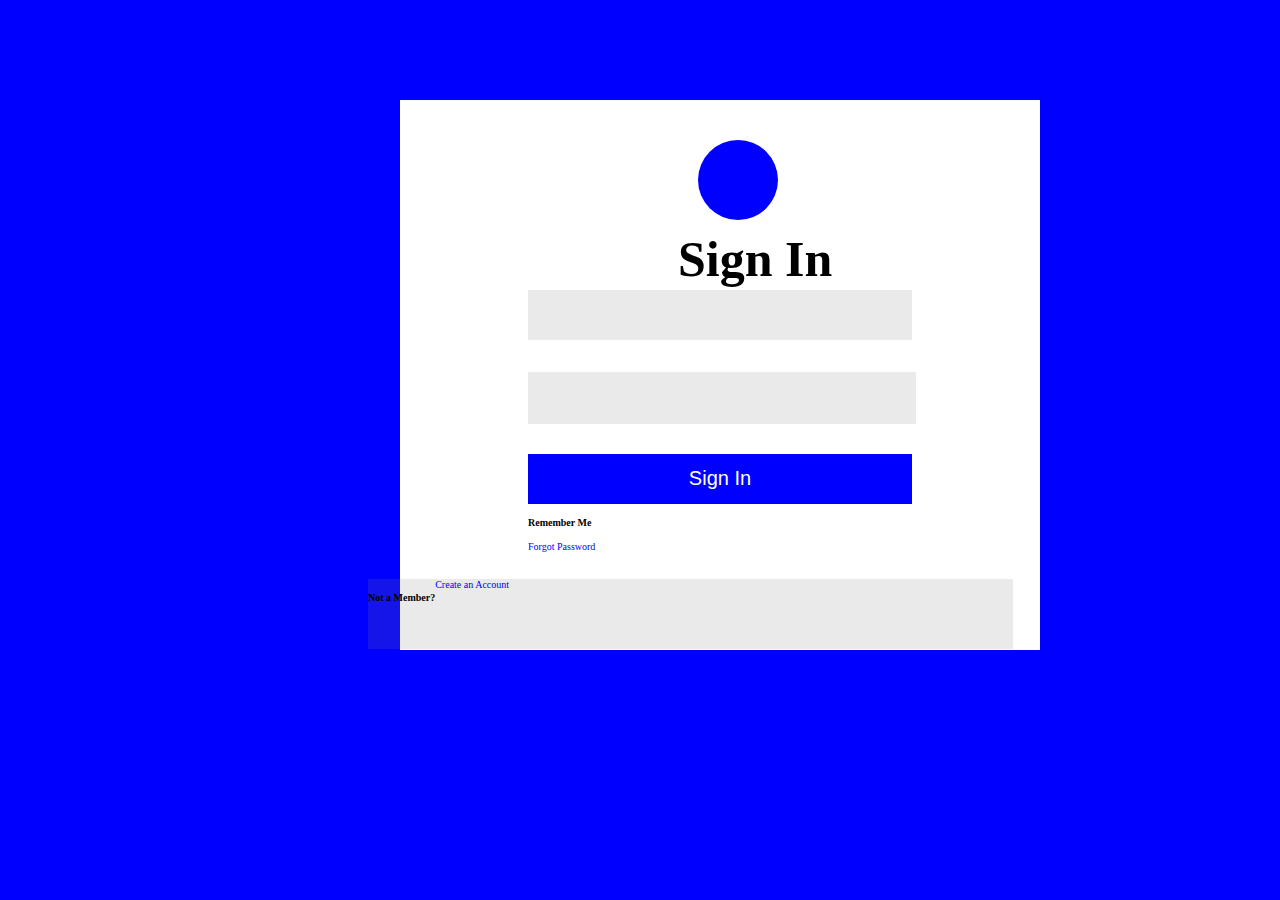
<file: index.html>
<!DOCTYPE html>
<html lang="en">
<head>
    <meta charset="UTF-8">
    <meta http-equiv="X-UA-Compatible" content="IE=edge">
    <meta name="viewport" content="width=device-width, initial-scale=1.0">
    <link rel="stylesheet" href="./style/style.css">
    <title>Log In Form</title>
</head>
<body class="main">
    <script src="./main.js"></script>
</body>
</html>
</file>
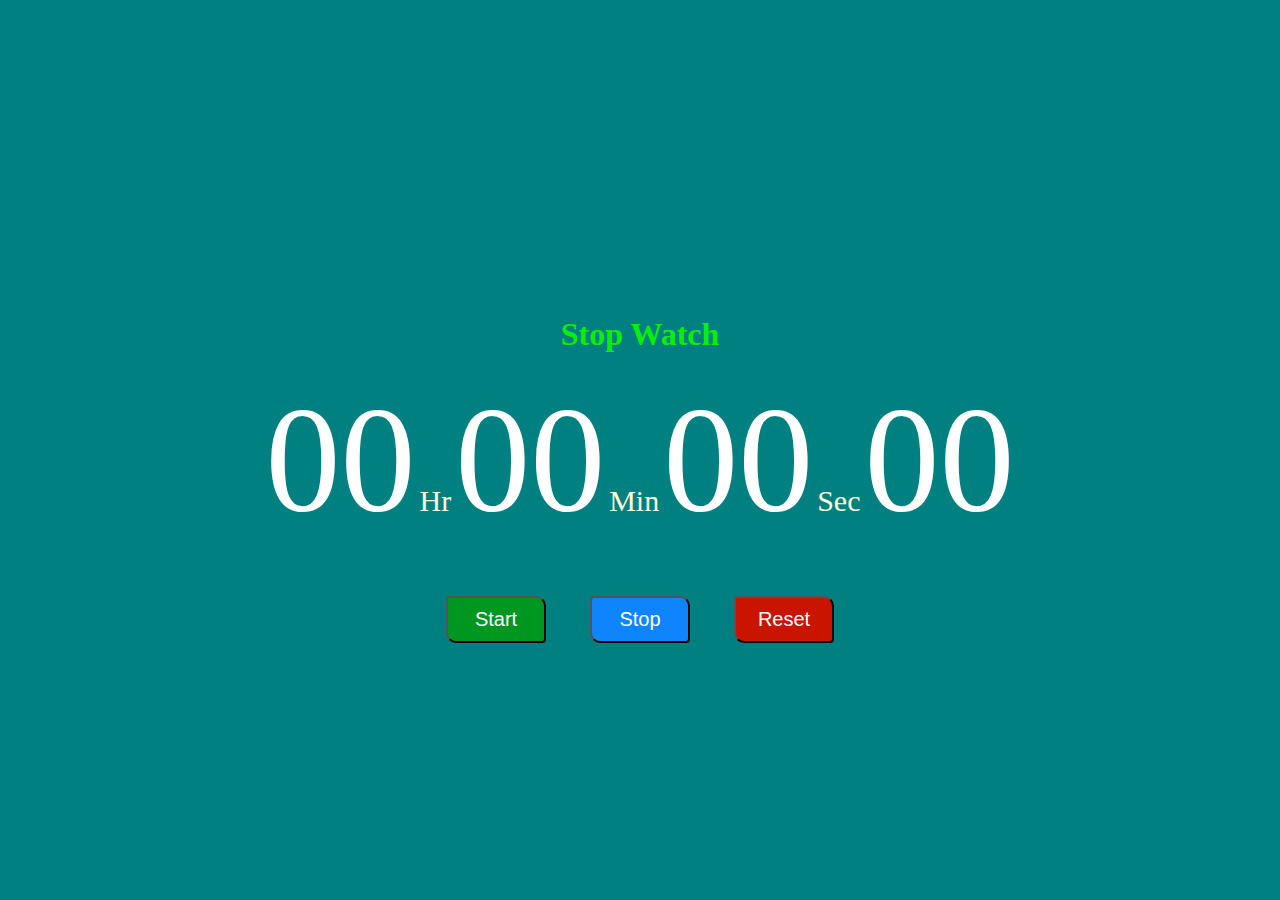
<file: question 1/index.html>
<!DOCTYPE html>
<html lang="en">
  
<head>
    <meta charset="UTF-8">
    <meta http-equiv="X-UA-Compatible" 
          content="IE=edge">
    <meta name="viewport" 
          content="width=device-width, initial-scale=1.0">
    <title>Stopwatch</title>
    <link rel="stylesheet" href="style.css">
</head>
  
<body>
    <div class="container" id="containing">
        <h1> <br>
            Stop Watch</h1>
        <div id="time">
            <span class="digit" id="hr">
              00</span>
            <span class="txt">Hr</span>
            <span class="digit" id="min">
              00</span>
            <span class="txt">Min</span>
            <span class="digit" id="sec">
              00</span>
            <span class="txt">Sec</span>
            <span class="digit" id="count">
              00</span>
        </div>
        <div id="buttons">
            <button class="btn" id="start">
              Start</button>
            <button class="btn" id="stop">
              Stop</button>
            <button class="btn" id="reset">
              Reset</button>
        </div>
    </div>
  
    <script src="./main.js"></script>
</body>
  
</html>
</file>
<file: style/style.css>
html,
    body {
        box-sizing: border-box;
        margin: 0;
        padding: 0;
        background-color: blue;
        font-size: 10px;
    }
</file>
<file: question 1/style.css>
body {
	padding: 0;
	margin: 0;
	font-family: verdana;
}

.container {
	display: flex;
	flex-direction: column;
	justify-content: center;
	align-items: center;
	width: 100%;
	height: 100vh;
	background-color: teal;
}

h1 {
	color: rgb(10, 238, 10);
	text-align: center;
}

.digit {
	font-size: 150px;
	color: #fff;
}

.txt {
	font-size: 30px;
	color: #fffcd6;
}

#buttons {
	margin-top: 50px;
}

.btn {
	width: 100px;
	padding: 10px 15px;
	margin: 0px 20px;
	border-top-right-radius: 10px;
	border-bottom-left-radius: 10px;
	border-bottom-right-radius: 4px;
	border-top-left-radius: 4px;
	cursor: pointer;
	font-size: 20px;
	transition: 0.5s;
	color: white;
	font-weight: 500;
}

#start {
	background-color: #009721;
}

#stop {
	background-color: #0e85fc;
}

#reset {
	background-color: #c91400;
}
</file>
